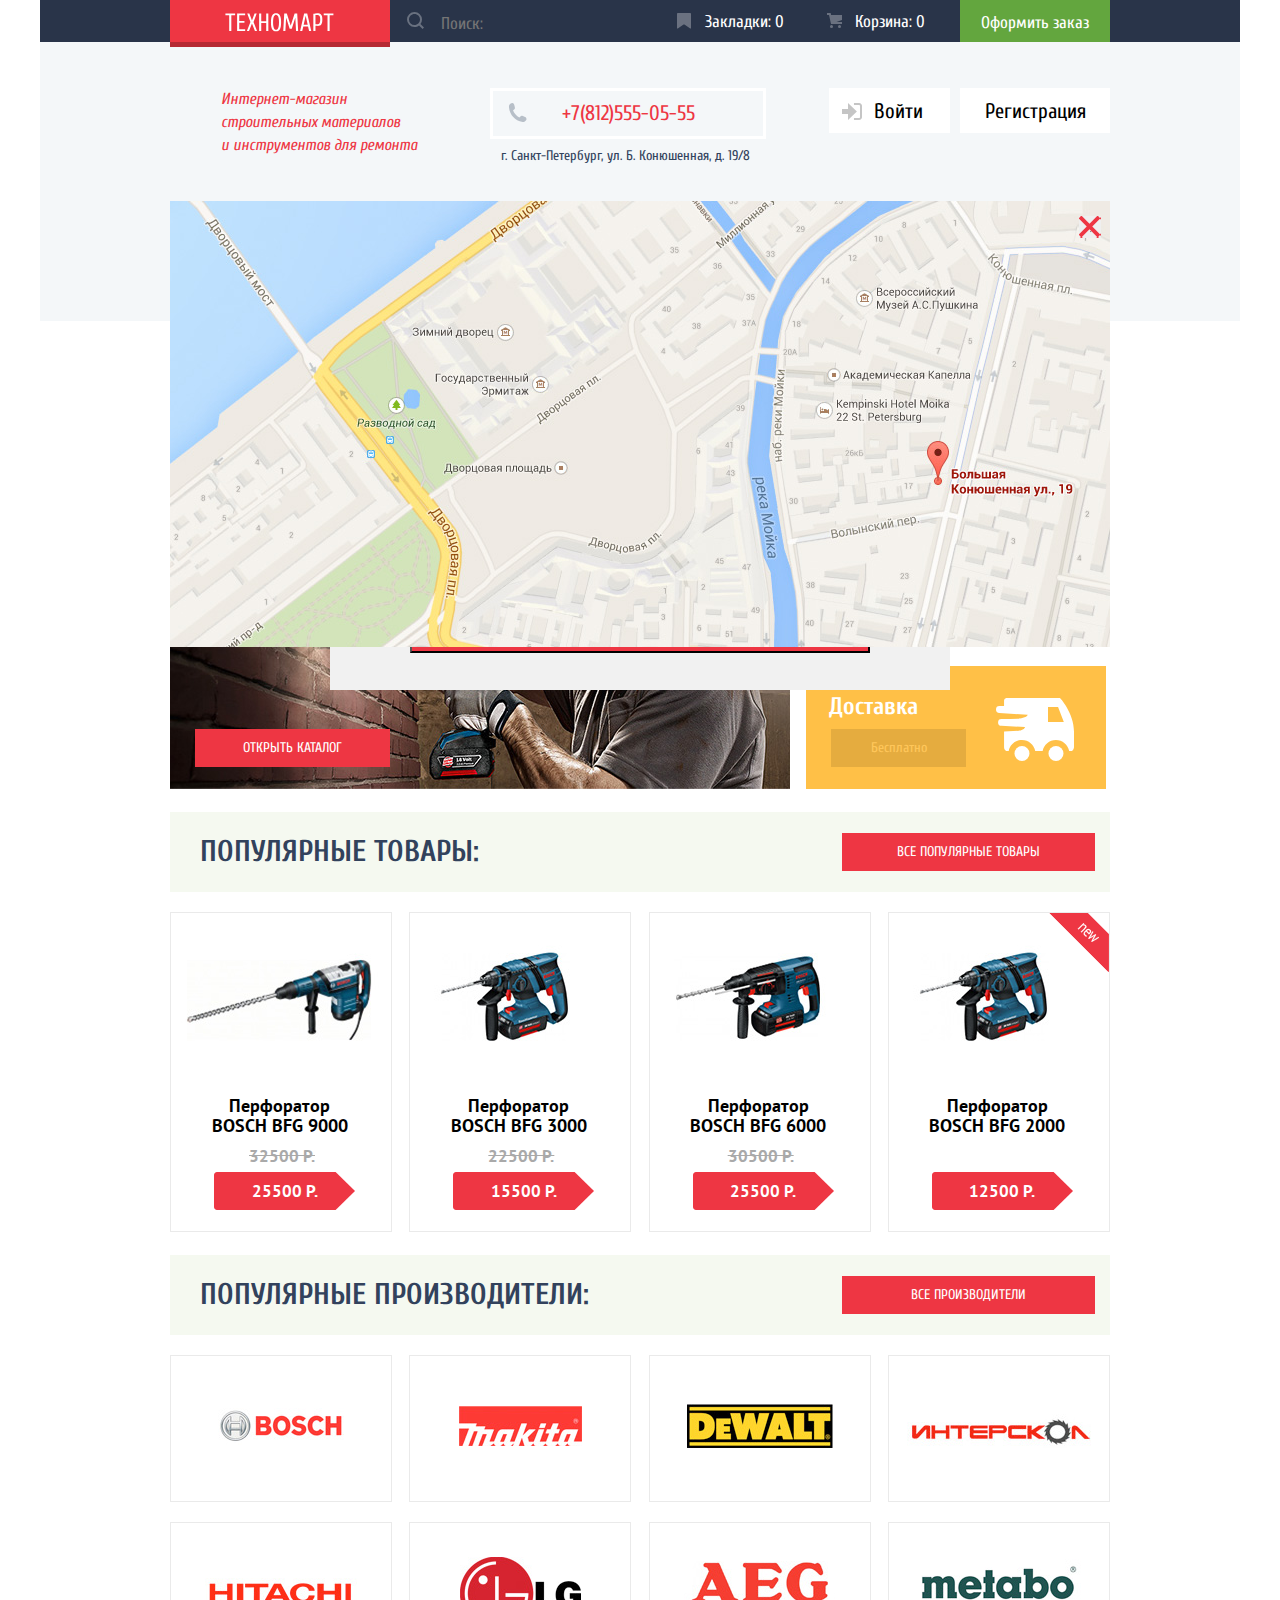
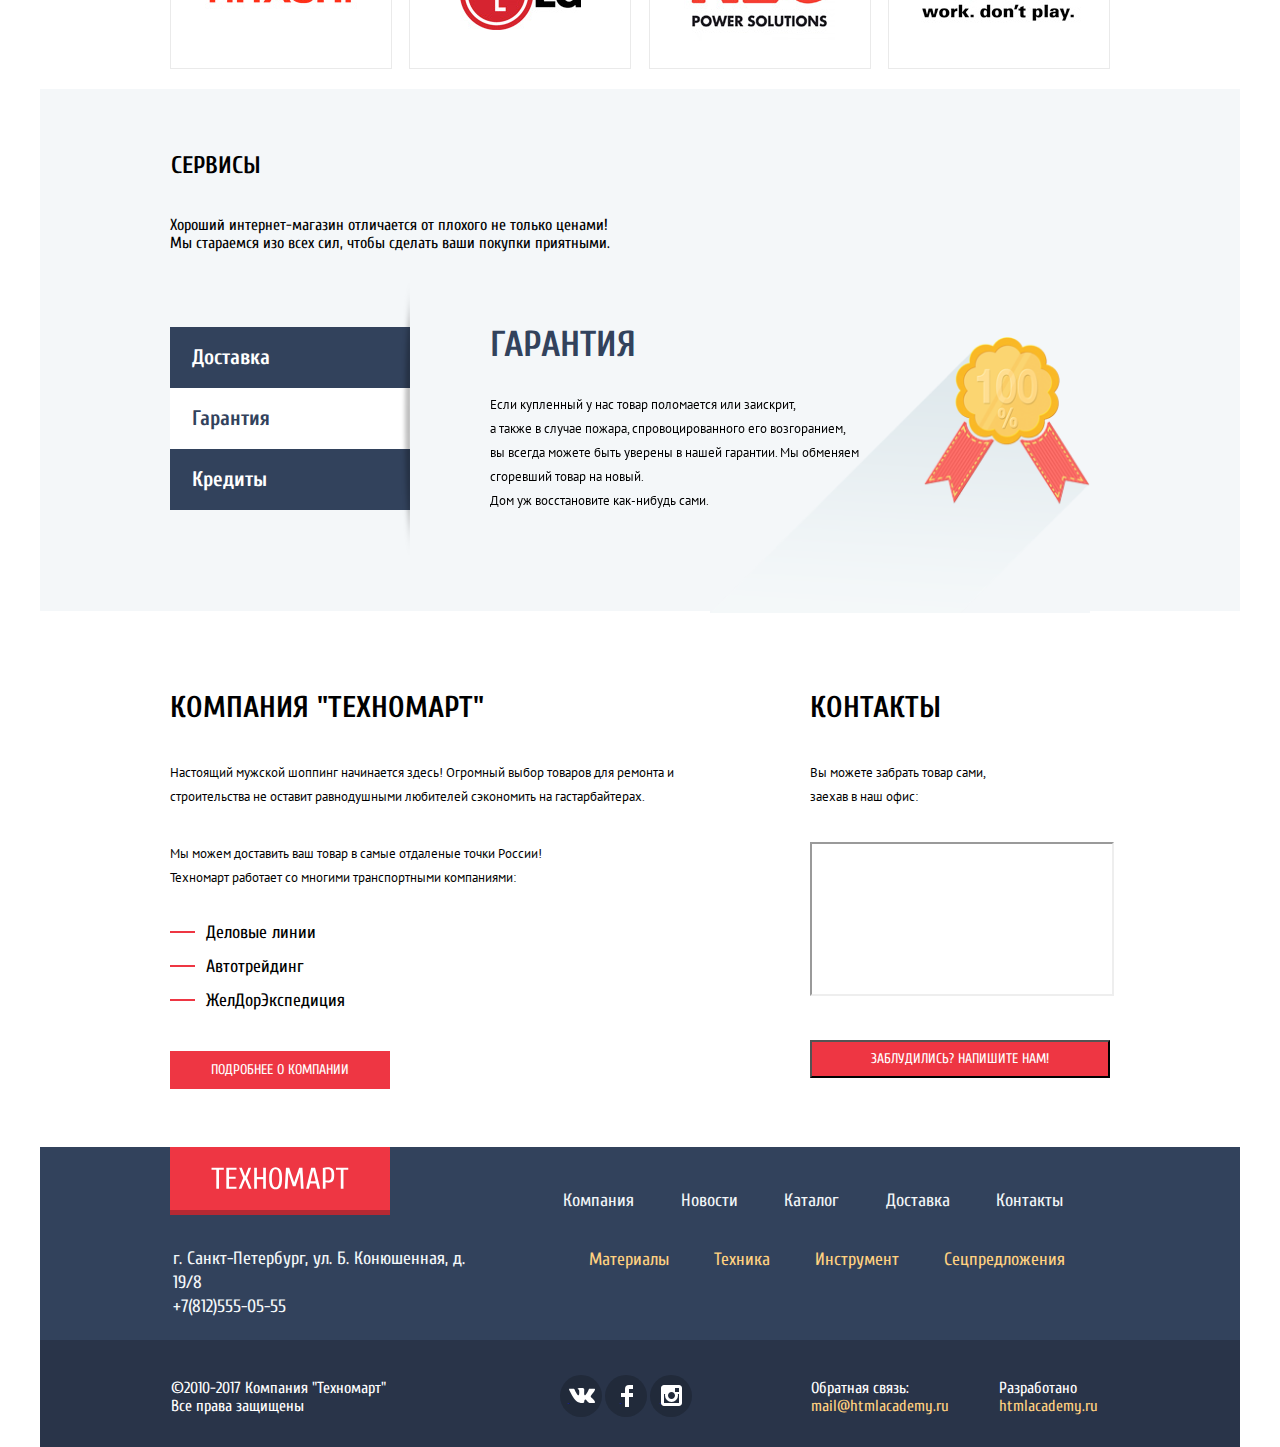
<file: index.html>
<!DOCTYPE html>
<html lang="ru">
  <head>
    <meta charset="utf-8">
    <title>HTML Academy: Техномарт</title>
    <link href="css/normalize.css" rel="stylesheet">
    <link href="https://fonts.googleapis.com/css?family=Cuprum:400,400i,700,700i&display=swap&subset=cyrillic" rel="stylesheet">
    <link href="https://fonts.googleapis.com/css?family=PT+Sans:400,700&display=swap&subset=cyrillic" rel="stylesheet">
    <link href="css/style.css" rel="stylesheet">
  </head>
  <body>
      <header class="head">
          
        <section class="top_section">
          <div class="logo_header">
              <a href="index.html"><img src="/img/logo-technomart.svg" alt="Логотип Техномарт" class="logo"></a>
          </div>
            
          <div class="search_header">
            <svg class="search_icon" xmlns="http://www.w3.org/2000/svg" width="17" height="17" viewBox="0 0 17 17"><path fill="#ffffff" opacity="0.3" d="M17 15.586l-3.542-3.542A7.465 7.465 0 0 0 15 7.5 7.5 7.5 0 1 0 7.5 15c1.71 0 3.282-.579 4.544-1.542L15.586 17 17 15.586zM2 7.5C2 4.467 4.467 2 7.5 2 10.532 2 13 4.467 13 7.5c0 3.032-2.468 5.5-5.5 5.5A5.506 5.506 0 0 1 2 7.5z"/></svg>
            <input class="search" type="text" placeholder="Поиск:">
          </div>
            
          <div class="list_header">
            <ul>
            <li>
                <a href="#" class="saved_header" >Закладки: 0</a>
            </li>
            <li>
                <a href="#" class="basket_header" >Корзина: 0</a>
            </li>
            </ul>
          </div>
          <div class="buy_header">
            <a href="#">Оформить заказ</a>
          </div>
        </section>
         
        <section class="info_header"> 
            <div class="text">
              <i>Интернет-магазин</i><br>
              <i>строительных материалов</i><br>
              <i>и инструментов для ремонта</i>
            </div>

            <div class="contacts_header">
                <div class="phone">
                    <span>+7(812)555-05-55</span><br>
                </div>
                <div class="adress">г. Санкт-Петербург, ул. Б. Конюшенная, д. 19/8</div>
            </div>

            <div class="login_header">
              <div class="button_login">
                  <a href="#">
                      <svg class="icon_login" xmlns="http://www.w3.org/2000/svg" width="20" height="17" viewBox="0 0 20 17"> <path d="M14.875 8.5L6 0v6H0v5h6v6z"/> <path d="M16.986 15.01h-5.027V17h5.027c2.178 0 3.004-1.81 3.029-3.026V3.028C19.99 1.811 19.164 0 16.986 0h-5.027v1.99h5.027c.839 0 .992.681 1.01 1.057v10.904c-.017.376-.171 1.059-1.01 1.059z"/> </svg>Войти</a>
              </div>
              <div class="button_login"> <a href="#">Регистрация</a></div>
            </div>
        </section>
             
        <section class="navigation_header">
            <ul class="navigation">
              <li><a href="index.html">Главная</a></li>
              <li><a href="#">Компания</a></li>
              <li><a href="catalog.html">Каталог</a></li>
              <li><a href="#">Новости</a></li>
              <li><a href="#">Спецпредложения</a></li>
              <li><a href="#">Доставка</a></li>
              <li><a href="#">Контакты</a></li>
            </ul>
        </section>
          
      </header>
      
      <main>
          
        <section class="main_blocks">
            <div class="small_block background1">
                <h3 class="title_blocks">Материалы</h3>
                <a class="button_blocks" href="#">На любой вкус</a>
                <img class="icon_small_block" src="../img/icon-1.svg" alt="Иконка материалы">
                  <span class="new"></span>
            </div>
            <div class="small_block background2">
                <h3 class="title_blocks">Инструмент</h3>
                <a class="button_blocks" href="#">На все случаи</a>
                <img src="../img/icon-2.svg" alt="Иконка инструмент">
            </div>  
            <div class="small_block background3">
                <h3 class="title_blocks">Техника</h3>
                <a class="button_blocks" href="#">Для стройки</a>
                <img src="../img/icon-3.svg" alt="Иконка техника">
            </div>  
            <div class="large_block">
                <div class="wrapper_slider">
                    <h3 class="title_slider">Дрели</h3>
                    <p class="text_slider">Соседям на радость</p>
                </div>
                <img src="../img/slider-image1.jpg" alt="Слайдер дрели">
                <a class="button_slider" href="catalog.html">Открыть каталог</a>
            </div>
            <!--<div class="large_block">
                <div class="wrapper_slider">
                    <h3 class="title_slider">Перфораторы</h3>
                    <p class="text_slider">Настоящие мужские игрушки</p>
                </div>
                <img src="../img/slide-image2.jpg" alt="Слайдер перфораторы">
                <a class="button_slider" href="catalog.html">Открыть каталог</a>
            </div>-->
            <div class="small_block background4">
                <h3 class="title_blocks">Скидки 50%</h3>
                <a class="button_blocks" href="#">На 350 товаров</a>
                <img src="../img/icon-4.svg" alt="Иконка скидки">
            </div>  
            <div class="small_block background5">
                <h3 class="title_blocks">Доставка</h3>
                <a class="button_blocks" href="#">Бесплатно</a>
                <img src="../img/icon-5.svg" alt="Иконка доставка">
            </div> 
        </section> 

        <section class="title_section">
          <h2>Популярные товары:</h2>
          <a class="button_section" href="#">Все популярные товары</a>
        </section>
          
        <section class="popular_item">
            <div class="item">
                  <h3>Перфоратор BOSCH BFG 9000</h3>
                    <div class="actions">
                    <a href="#" class="buy">Купить</a>
                    <a href="#" class="bookmark">В закладки</a>
                    </div>
                  <a><img src="../img/item-item9000.jpg" alt="перфоратор BOSCH1"></a>
                  <p class="price1"><del>32500 Р.</del></p>
                  <a class="price_new">25500 Р.</a>
            </div>
              
            <div class="item">
                  <h3>Перфоратор BOSCH BFG 3000</h3>
                <div class="actions">
                    <a href="#" class="buy">Купить</a>
                    <a href="#" class="bookmark">В закладки</a>
                    </div>
                  <a><img src="../img/item-image2000.jpg" alt="перфоратор BOSCH2"></a>
                  <p class="price1"><del>22500 Р.</del></p>
                  <a class="price_new">15500 Р.</a>
            </div>

            <div class="item">
                  <h3>Перфоратор BOSCH BFG 6000</h3>
                <div class="actions">
                    <a href="#" class="buy">Купить</a>
                    <a href="#" class="bookmark">В закладки</a>
                    </div>
                  <a><img src="../img/item-image6000.jpg" alt="перфоратор BOSCH3"></a>
                  <p class="price1"><del>30500 Р.</del></p>
                  <a class="price_new">25500 Р.</a>
            </div>

            <div class="item">
                  <h3>Перфоратор BOSCH BFG 2000</h3>
                <div class="actions">
                    <a href="#" class="buy">Купить</a>
                    <a href="#" class="bookmark">В закладки</a>
                    </div>
                  <a><img src="../img/item-image2000.jpg" alt="перфоратор BOSCH4"></a>
                  <a class="price_new">12500 Р.</a>
                  <span class="new"></span>
            </div>
          </section>
          
        <section class="title_section">
          <h2>Популярные производители:</h2>
          <a class="button_section" href="#">Все производители</a>
        </section>
        
        <section class="popular_brends">
            <div class="brend"><a href="#"><img class="lable" src="../img/bosch.jpg" alt="Bosch" width="126" height="37"></a></div>
            <div class="brend"><a href="#"><img class="lable" src="../img/makita.jpg" alt="Makita"></a></div>
            <div class="brend"><a href="#"><img class="lable" src="../img/de-walt.jpg" alt="DeWalt"></a></div>
            <div class="brend"><a href="#"><img class="lable" src="../img/invalid-name.jpg" alt="Интерскол"></a></div>
            <div class="break"></div>
            <div class="brend"><a href="#"><img class="lable" src="../img/hitachi.jpg" alt="Hitachi"></a></div>
            <div class="brend"><a href="#"><img class="lable" src="../img/lg.jpg" alt="Lg"></a></div>
            <div class="brend"><a href="#"><img class="lable" src="../img/aeg.jpg" alt="Aeg"></a></div>
            <div class="brend"><a href="#"><img class="lable" src="../img/metabo.jpg" alt="Metabo"></a></div>
        </section>
          
        <section class="services">
        <div>
          <h2 class="services_main">Сервисы</h2>
          <p class="services_text">
              Хороший интернет-магазин отличается от плохого не только ценами!<br> Мы стараемся изо всех сил, чтобы сделать ваши покупки приятными.
          </p>
        </div>
           
        <div class="tab_services">
          <div class="tab_item">
            <input type="radio" id="tab1" name="tab_group">
            <label for="tab1" class="tab_title">Доставка</label>
            <img class="shadow" src="../img/shadow.png" alt="">
              <section class="tab_content">
                <h2>Доставка</h2>
                <p class="pa"> 
                  Мы с удовольствием доставим ваш товар прямо<br> к вашему подъезду совершенно бесплатно!<br> Ведь мы неплохо заработаем,<br> поднимая его на ваш этаж!
                </p>
                <img class="services_image" src="../img/delivery.png" alt="Доставка">
              </section> 
          </div>
          
          <div class="tab_item">
            <input type="radio" id="tab2" name="tab_group" checked>
            <label for="tab2" class="tab_title">Гарантия</label>
            <section class="tab_content">
                <h2>Гарантия</h2>
                <p class="pa"> 
                  Если купленный у нас товар поломается или заискрит,<br> а также в случае пожара, спровоцированного его возгоранием,<br> вы всегда можете быть уверены в нашей гарантии. Мы обменяем<br> сгоревший товар на новый.<br> Дом уж восстановите как-нибудь сами.
                </p>
                <img class="services_image" src="../img/guarantee.png" alt="Гарантия">
            </section>
          </div>
            
          <div class="tab_item">
            <input type="radio" id="tab3" name="tab_group">
            <label for="tab3" class="tab_title">Кредиты</label>
            <section class="tab_content">
                <h2>Кредиты</h2>
                <p class="pa"> 
                  Залезть в долговую яму стало проще!<br> Кредитные консультанты придут вам на помощь.
                </p>
                <a href="#" class="credit_button">Оставить заявку</a>
                <img class="services_image" src="../img/credit.png" alt="Кредиты">
            </section>
          </div>   
        </div>
            
        </section>
          
    <div class="container">
        <section class="about_company">
          <h2 class="title">Компания "Техномарт"</h2>
            
            <p class="text_1">
              Настоящий мужской шоппинг начинается здесь! Огромный выбор товаров для ремонта и<br>
              строительства не оставит равнодушными любителей сэкономить на гастарбайтерах.
            </p>
            
            <p class="text_1">
              Мы можем доставить ваш товар в самые отдаленые точки России!<br>
              Техномарт работает со многими транспортными компаниями:
            </p>
            
            <ul class="list_transport">
              <li><span class="indicator"></span>Деловые линии</li>
              <li><span class="indicator"></span>Автотрейдинг</li>
              <li><span class="indicator"></span>ЖелДорЭкспедиция</li>
            </ul>
            
            <div class="button"><a href="#">Подробнее о компании</a></div>
        </section>
          
        <section class="main_contacts">
          <h2 class="title">Контакты</h2>
            
          <p class="text_1">
            Вы можете забрать товар сами,<br>
            заехав в наш офис:
          </p>
          <iframe src="https://www.google.com/maps/embed?pb=!1m18!1m12!1m3!1d1998.6037861610228!2d30.3230474!3d59.93871650000002!2m3!1f0!2f0!3f0!3m2!1i1024!2i768!4f13.1!3m3!1m2!1s0x4696310fca145cc1%3A0x42b32648d8238007!2z0JHQvtC70YzRiNCw0Y8g0JrQvtC90Y7RiNC10L3QvdCw0Y8g0YPQuy4sIDE5LzgsINCh0LDQvdC60YIt0J_QtdGC0LXRgNCx0YPRgNCzLCAxOTExODY!5e0!3m2!1sru!2sru!4v1581830268655!5m2!1sru!2sru"></iframe>
          <button class="button" type="button">Заблудились? Напишите нам!</button>
        </section>
    </div>
            
      </main>
      
      <footer class="foot">
        <section class="menu_footer">
            <div class="logo_footer">
              <a href="index.html"><img src="../img/logo-technomart.svg" alt="Логотип Техномарт" class="logo"></a>
            </div>
            
            <ul class="footer_navigation_1">
              <li><a href="#">Компания</a></li>
              <li><a href="#">Новости</a></li>
              <li><a href="catalog.html">Каталог</a></li>
              <li><a href="#">Доставка</a></li>
              <li><a href="#">Контакты</a></li>
            </ul>
        </section>
          
        <section class="menu_footer_2">
            <p class="footer_contacts">
              г. Санкт-Петербург, ул. Б. Конюшенная, д. 19/8<br>
              +7(812)555-05-55
            </p>

            <ul class="footer_navigation_2">
              <li><a href="#">Материалы</a></li>
              <li><a href="#">Техника</a></li>
              <li><a href="#">Инструмент</a></li>
              <li><a href="#">Сецпредложения</a></li>
            </ul>
        </section>
        
        <section class="bottom_section">
            <div class="copyright">
              ©2010-2017 Компания "Техномарт"<br>
              Все права защищены
            </div>
            <div>
              <ul class="social">
                <li><a href="#" class="social_icon"><span class="hidden">Вконтакте</span><svg xmlns="http://www.w3.org/2000/svg" width="26" height="15" viewBox="0 0 26 15"><path fill="#FFF" d="M16.138 11.51c.956-.309 2.18 2.04 3.483 2.939.978.681 1.727.534 1.727.534l3.473-.05s1.815-.112.957-1.554c-.071-.12-.503-1.069-2.585-3.022-2.177-2.043-1.882-1.712.739-5.244 1.597-2.153 2.236-3.468 2.036-4.028-.192-.539-1.365-.399-1.365-.399L20.69.713c-.381.001-.704.119-.851.515-.003.004-.621 1.666-1.445 3.079-1.741 2.989-2.436 3.148-2.724 2.961-.661-.433-.494-1.737-.494-2.664 0-2.897.432-4.105-.846-4.417-.427-.104-.739-.172-1.828-.182-1.392-.021-2.574 0-3.244.329-.445.223-.786.712-.579.74.26.035.843.16 1.155.586.401.552.389 1.789.389 1.789s.229 3.411-.54 3.834c-.528.29-1.25-.302-2.803-3.016-.793-1.388-1.392-2.922-1.392-2.922s-.116-.285-.326-.441c-.25-.185-.6-.244-.6-.244L.848.684S.29.7.085.946c-.182.218-.015.668-.015.668s2.909 6.881 6.203 10.347c3.02 3.182 6.452 2.971 6.452 2.971h1.555s.469-.054.709-.312c.224-.24.214-.691.214-.691s-.031-2.109.935-2.419z"/></svg></a></li>
                  
                <li><a href="#" class="social_icon"><span class="hidden">Фейсбук</span>
                <svg xmlns="http://www.w3.org/2000/svg" width="12" height="22" viewBox="0 0 12 22"><path fill="#FFF" d="M12 4V0H8a4 4 0 0 0-4 4v4H0v4h4v10h4V12h4V8H8V4h4z"/></svg></a></li>
                  
                <li><a href="#" class="social_icon"><span class="hidden">Инстаграм</span><svg xmlns="http://www.w3.org/2000/svg" width="21" height="21" viewBox="0 0 21 21"><path fill="#FFF" d="M18 0H3C1.35 0 0 1.35 0 3v15c0 1.65 1.35 3 3 3h15c1.65 0 3-1.35 3-3V3c0-1.65-1.35-3-3-3zm-7.5 7c1.93 0 3.5 1.57 3.5 3.5S12.43 14 10.5 14 7 12.43 7 10.5 8.57 7 10.5 7zM18 18H3V9h1.181A6.504 6.504 0 0 0 4 10.5a6.5 6.5 0 1 0 13 0 6.45 6.45 0 0 0-.181-1.5H18v9zm0-11h-4V3h4v4z"/></svg></a></li> 
              </ul>
            </div>
            <div class="info_footer1">
              <div class="dop_info">Обратная связь:</div>
              <a href="#">mail@htmlacademy.ru</a>
            </div>
            <div class="info_footer2">
             <div class="dop_info">Разработано</div>
              <a href="https://htmlacademy.ru/intensive/htmlcss">htmlacademy.ru</a>
            </div>
        </section>
      </footer>
      
      <section class="form_map">
          <h2 class="hidden">как до нас добраться</h2>
          <img src="img/map-1.jpg" width="940" height="446" alt="Адрес компании по адресу ул. Большая Конюшенная 19">
          <button class="close" type="button"><span class="hidden">Закрыть</span></button>
        </section>  
          
        <section class="modal_letter" >
        <form class="form_letter" method="post">
            <p class="form_name">
              <label>
                  Ваше имя:<input type="text" name="name" placeholder="Имя Фамилия">
                  </label>
            </p>
            
            <p class="form_name">
              <label>
                 Ваш e-mail:<input type="email" name="mail" placeholder="email@example.com">
                  </label>
            </p>
            
            <p class="form_text">
              <label>
                  Текст письма:<textarea name="text-mail" placeholder="В свободной форме"></textarea>
                </label> 
            </p>
            <div class="buttons_modal">
            <button class="button_letter" type="submit">Отправить</button>
            </div>
            <a class="close" href="index.html"></a>
        </form>  
        </section>
  </body>
</html>
</file>
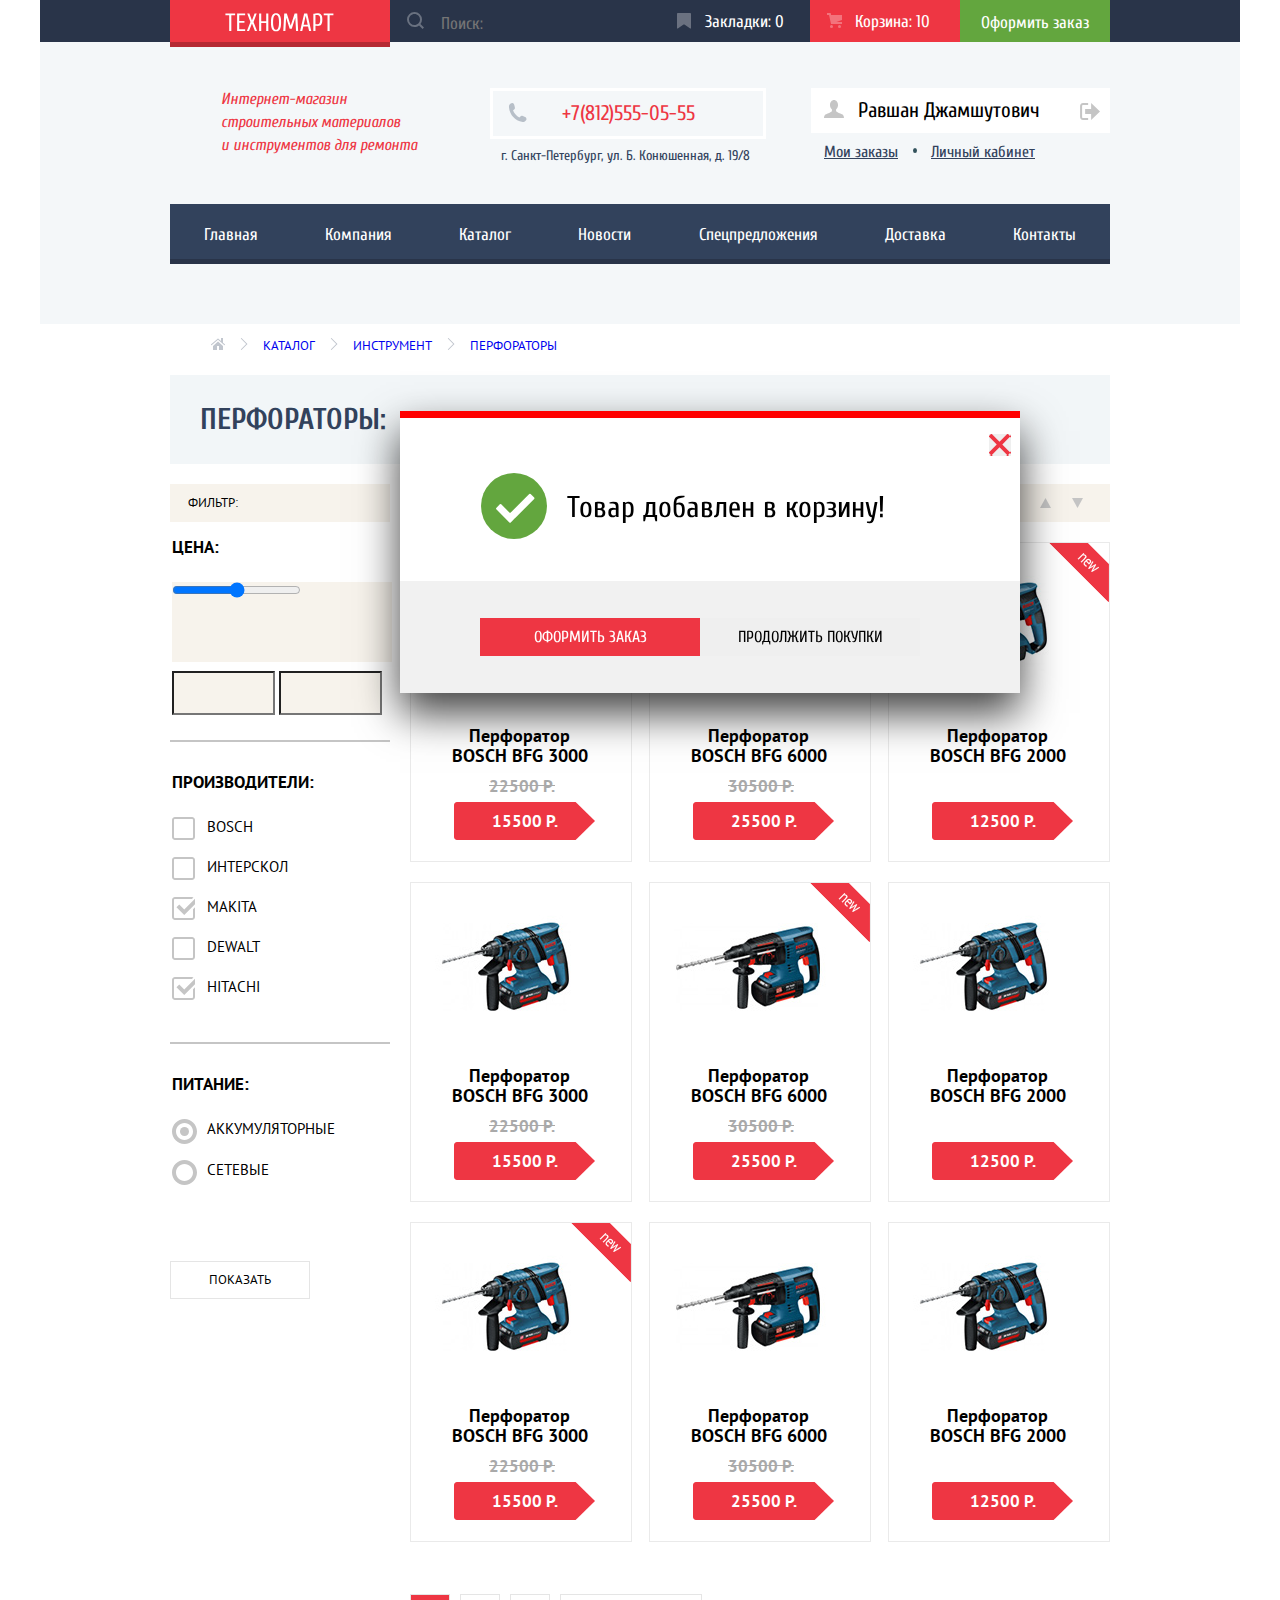
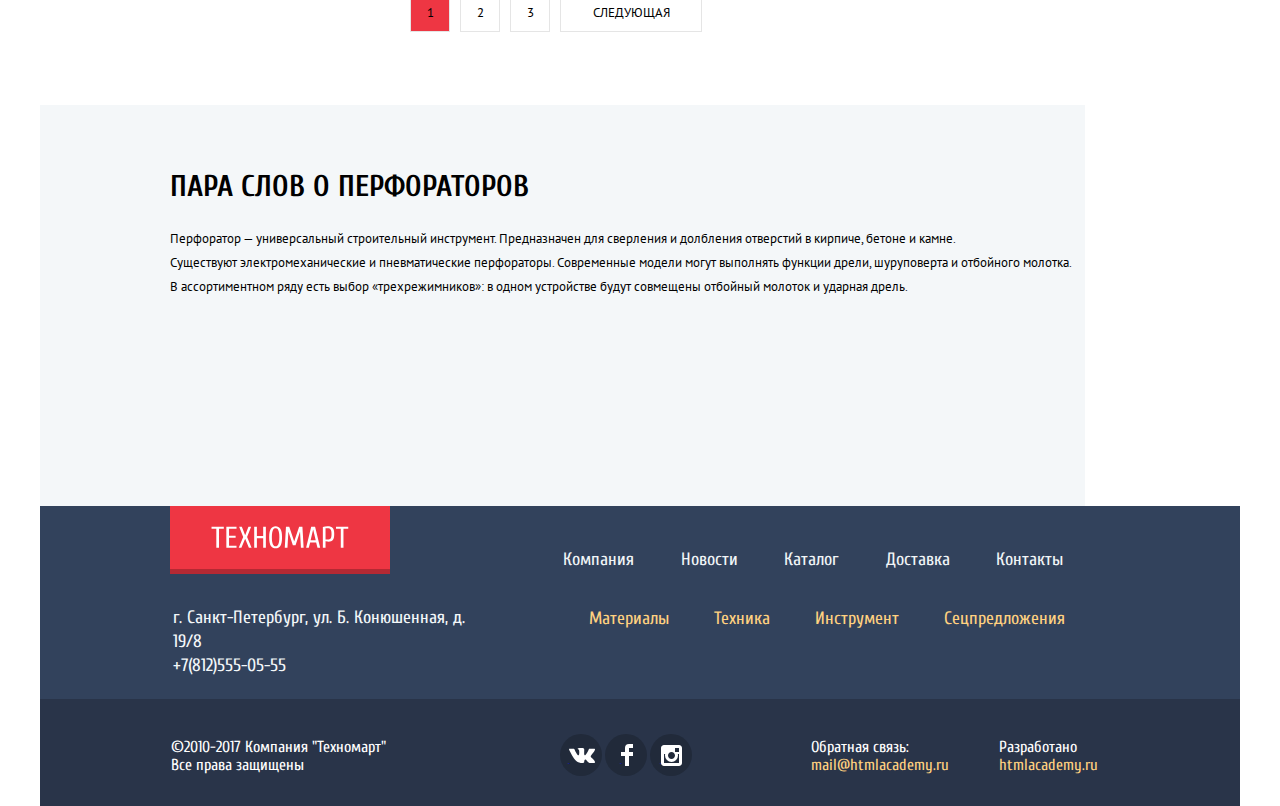
<file: catalog.html>
<!DOCTYPE html>
<html lang="ru">
  <head>
    <meta charset="utf-8">
    <title>HTML Academy: Техномарт</title>
    <link href="css/normalize.css" rel="stylesheet">
    <link href="https://fonts.googleapis.com/css?family=Cuprum:400,400i,700,700i&display=swap&subset=cyrillic" rel="stylesheet">
    <link href="https://fonts.googleapis.com/css?family=PT+Sans:400,700&display=swap&subset=cyrillic" rel="stylesheet">
    <link href="css/style.css" rel="stylesheet">
  </head>
  <body>
       <header class="head">
          
        <section class="top_section">
          <div class="logo_header">
              <a href="index.html"><img src="/img/logo-technomart.svg" alt="Логотип Техномарт" class="logo"></a>
          </div>
            
          <div class="search_header">
            <svg class="search_icon" xmlns="http://www.w3.org/2000/svg" width="17" height="17" viewBox="0 0 17 17"><path fill="#ffffff" opacity="0.3" d="M17 15.586l-3.542-3.542A7.465 7.465 0 0 0 15 7.5 7.5 7.5 0 1 0 7.5 15c1.71 0 3.282-.579 4.544-1.542L15.586 17 17 15.586zM2 7.5C2 4.467 4.467 2 7.5 2 10.532 2 13 4.467 13 7.5c0 3.032-2.468 5.5-5.5 5.5A5.506 5.506 0 0 1 2 7.5z"/></svg>
            <input class="search" type="text" placeholder="Поиск:">
          </div>
            
          <div class="list_header">
            <ul>
            <li>
                <a href="#" class="saved_header" >Закладки: 0</a>
            </li>
            <li>
                <a href="#" class="full_basket_header" >Корзина: 10</a>
            </li>
            </ul>
          </div>
          <div class="buy_header">
            <a href="#">Оформить заказ</a>
          </div>
        </section>
         
        <section class="info_header"> 
            <div class="text">
              <i>Интернет-магазин</i><br>
              <i>строительных материалов</i><br>
              <i>и инструментов для ремонта</i>
            </div>

            <div class="contacts_header">
                <div class="phone">
                    <span>+7(812)555-05-55</span><br>
                </div>
                <div class="adress">г. Санкт-Петербург, ул. Б. Конюшенная, д. 19/8</div>
            </div>

            <div class="login">
            <div class="login_header_in">
                <a href="#" class="icon_login_user"><svg xmlns="http://www.w3.org/2000/svg" width="20" height="18" viewBox="0 0 20 18"><path fill="#c5c5c5" d="M17.881 14.166c-2.144-.735-4.256-1.666-5.207-2.39-.657-.501-.77-1.618-.517-2.415 1.118-.903 1.864-2.477 1.864-4.278C14.021 2.276 12.221 0 10 0S5.979 2.276 5.979 5.083c0 1.801.746 3.374 1.863 4.277.253.798.141 1.915-.517 2.416-.95.724-3.063 1.654-5.207 2.39S0 18 0 18h20s.025-3.099-2.119-3.834z"/></svg></a>
                <a class="name" href="#">Равшан Джамшутович</a>
                <a href="#"><svg class="icon_login_out" xmlns="http://www.w3.org/2000/svg" width="21" height="17" viewBox="0 0 21 17"><g fill="#c5c5c5"> <path d="M21 8.5L12.125 0v6h-6v5h6v6z"/><path d="M3.106 13.952V3.048c.018-.376.171-1.057 1.01-1.057h5.027V0H4.116C1.938 0 1.112 1.81 1.087 3.027v10.946C1.112 15.189 1.938 17 4.116 17h5.027v-1.99H4.116c-.839 0-.992-.683-1.01-1.058z"/></g></svg></a>
            </div>
                <div class="break_login"></div>
              <div class="login_options">
                  <div><a href="#">Мои заказы</a></div>
                  <div class="dot"></div>
                  <div><a href="#">Личный кабинет</a></div>
              </div>
            </div>
        </section>
             
        <section class="navigation_header">
            <ul class="navigation">
              <li><a href="index.html">Главная</a></li>
              <li><a href="#">Компания</a></li>
              <li><a href="catalog.html">Каталог</a></li>
              <li><a href="#">Новости</a></li>
              <li><a href="#">Спецпредложения</a></li>
              <li><a href="#">Доставка</a></li>
              <li><a href="#">Контакты</a></li>
            </ul>
        </section>
          
      </header>
      
      <main>          
        <div>
            <ul class="catalog_list">
              <li><img src="../img/icon-home.svg" alt=""></li>
              <li><img class="right_arrow" src="../img/icon-right-small.svg" alt=""></li>
              <li><a href="#">Каталог</a></li>
              <li><img class="right_arrow" src="../img/icon-right-small.svg" alt=""></li>
              <li><a href="#">Инструмент</a></li>  
              <li><img class="right_arrow" src="../img/icon-right-small.svg" alt=""></li>
              <li><a href="#">Перфораторы</a></li>  
            </ul>
        </div>
          
        <h1 class="title_1">Перфораторы:</h1>
          
    <div class="main_content_catalog">
        
        <aside class="options">
        <div class="filter_background top_filter">Фильтр:</div>
        <form method="get" action="#">
            <fieldset>
                <legend class="filter_title">Цена:</legend>
                <div class="filter_background filter_price_range"><input type="range"></div>
                <input class="filter_background filter_price" type="number">
                <input class="filter_background filter_price" type="number">
            </fieldset>
            
            <div class="divider"></div>
            
            <fieldset>
                <legend class="filter_title">Производители:</legend>
                <ul class="filter_item">
                    <li>
                        <label class="label">
                            <input class="checkbox" type="checkbox">
                        <span class="checkbox_item"></span>BOSCH
                        </label>
                    </li>
                    <li>
                        <label class="label">
                        <input class="checkbox" type="checkbox">
                            <span class="checkbox_item"></span>ИНТЕРСКОЛ
                        </label>
                    </li>
                    <li>
                        <label class="label">
                            <input class="checkbox" type="checkbox" checked>
                        <span class="checkbox_item"></span>MAKITA
                        </label>
                    </li>
                    <li>
                        <label class="label">
                            <input class="checkbox" type="checkbox">
                        <span class="checkbox_item"></span>DEWALT
                        </label>
                    </li>
                    <li>
                        <label class="label">
                            <input class="checkbox" type="checkbox" checked>
                        <span class="checkbox_item"></span>HITACHI
                        </label>
                    </li>
                </ul>
            </fieldset>
            
            <div class="divider"></div>
            
            <fieldset>
                <legend class="filter_title">Питание:</legend>
                <ul class="filter_item">
                    <li>
                        <label class="label">
                            <input class="radio" type="radio" name="питание" value="Аккумуляторные" checked>
                            <span class="radio_item"></span>
                            АККУМУЛЯТОРНЫЕ
                        </label>
                    </li>

                    <li>
                        <label class="label">
                            <input class="radio" type="radio" name="питание" value="Сетевые">
                            <span class="radio_item"></span>
                            СЕТЕВЫЕ
                        </label>
                    </li>
                </ul>
            </fieldset>

        <button class="button_show" type="submit">Показать</button>
        </form>
        </aside>

        <div>
            <div class="section_sorting filter_background">
                <div class="top_sorting">Сортировка:
                    <div class="filter_item1">
                        <input type="radio" style="display: none" name="сортировка" value="price" id="filter-price" checked>
                        <label for="filter-price">
                            ПО ЦЕНЕ
                        </label>
                    </div>

                    <div class="filter_item1">
                        <input type="radio" style="display: none" name="сортировка" value="type" id="filter-type">
                        <label class="sorting_item" for="filter-type">
                            ПО ТИПУ
                        </label>
                    </div>

                    <div class="filter_item1">
                        <input type="radio" style="display: none" name="сортировка" value="function" id="filter-function">
                        <label for="filter-function">
                            ПО ФУНКЦИОНАЛУ
                        </label>
                    </div>
                

                <img class="icon_up" src="../img/icon-up-dir.svg" alt="">
                <img class="icon_down" src="../img/icon-down-dir.svg" alt="">
                </div>
            </div>

            <div class="catalog_item">
                <div class="item">
                  <h3>Перфоратор BOSCH BFG 3000</h3>
                <div class="actions">
                    <a href="#" class="buy">Купить</a>
                    <a href="#" class="bookmark">В закладки</a>
                    </div>
                  <a><img src="../img/item-image2000.jpg" alt="перфоратор BOSCH2"></a>
                  <p class="price1"><del>22500 Р.</del></p>
                  <a class="price_new">15500 Р.</a>
            </div>

                <div class="item">
                  <h3>Перфоратор BOSCH BFG 6000</h3>
                <div class="actions">
                    <a href="#" class="buy">Купить</a>
                    <a href="#" class="bookmark">В закладки</a>
                    </div>
                  <a><img src="../img/item-image6000.jpg" alt="перфоратор BOSCH3"></a>
                  <p class="price1"><del>30500 Р.</del></p>
                  <a class="price_new">25500 Р.</a>
                </div>

                <div class="item">
                  <h3>Перфоратор BOSCH BFG 2000</h3>
                <div class="actions">
                    <a href="#" class="buy">Купить</a>
                    <a href="#" class="bookmark">В закладки</a>
                    </div>
                  <a><img src="../img/item-image2000.jpg" alt="перфоратор BOSCH4"></a>
                  <a class="price_new">12500 Р.</a>
                  <span class="new"></span>
                </div>

                <div class="break"></div>

                <div class="item">
                  <h3>Перфоратор BOSCH BFG 3000</h3>
                <div class="actions">
                    <a href="#" class="buy">Купить</a>
                    <a href="#" class="bookmark">В закладки</a>
                    </div>
                  <a><img src="../img/item-image2000.jpg" alt="перфоратор BOSCH2"></a>
                  <p class="price1"><del>22500 Р.</del></p>
                  <a class="price_new">15500 Р.</a>
            </div>

                <div class="item">
                  <h3>Перфоратор BOSCH BFG 6000</h3>
                <div class="actions">
                    <a href="#" class="buy">Купить</a>
                    <a href="#" class="bookmark">В закладки</a>
                    </div>
                  <a><img src="../img/item-image6000.jpg" alt="перфоратор BOSCH3"></a>
                  <p class="price1"><del>30500 Р.</del></p>
                  <a class="price_new">25500 Р.</a>
                <span class="new"></span>
            </div>

                <div class="item">
                  <h3>Перфоратор BOSCH BFG 2000</h3>
                <div class="actions">
                    <a href="#" class="buy">Купить</a>
                    <a href="#" class="bookmark">В закладки</a>
                    </div>
                  <a><img src="../img/item-image2000.jpg" alt="перфоратор BOSCH4"></a>
                  <a class="price_new">12500 Р.</a>
                </div>

                <div class="break"></div>

                <div class="item">
                  <h3>Перфоратор BOSCH BFG 3000</h3>
                <div class="actions">
                    <a href="#" class="buy">Купить</a>
                    <a href="#" class="bookmark">В закладки</a>
                    </div>
                  <a><img src="../img/item-image2000.jpg" alt="перфоратор BOSCH2"></a>
                  <p class="price1"><del>22500 Р.</del></p>
                  <a class="price_new">15500 Р.</a>
                  <span class="new"></span>
            </div>

                <div class="item">
                  <h3>Перфоратор BOSCH BFG 6000</h3>
                <div class="actions">
                    <a href="#" class="buy">Купить</a>
                    <a href="#" class="bookmark">В закладки</a>
                    </div>
                  <a><img src="../img/item-image6000.jpg" alt="перфоратор BOSCH3"></a>
                  <p class="price1"><del>30500 Р.</del></p>
                  <a class="price_new">25500 Р.</a>
            </div>

                <div class="item">
                  <h3>Перфоратор BOSCH BFG 2000</h3>
                <div class="actions">
                    <a href="#" class="buy">Купить</a>
                    <a href="#" class="bookmark">В закладки</a>
                    </div>
                  <a><img src="../img/item-image2000.jpg" alt="перфоратор BOSCH4"></a>
                  <a class="price_new">12500 Р.</a>
                </div>
               
                <div>
                    <ul class="pages_numbers">
                        <li class="page"><a href="#">1</a></li>
                        <li class="page"><a href="#">2</a></li>
                        <li class="page"><a href="#">3</a></li>
                        <li class="page_next"><a href="#">Следующая</a></li>
                    </ul>
                </div>
             </div> 
        </div>
    </div>      
        
        <article class="catalog_about">
            <h2 class="article_title">Пара слов о перфораторов</h2>
            <p class="article_text">Перфоратор — универсальный строительный инструмент. Предназначен для сверления и долбления отверстий в кирпиче, бетоне и камне.<br> 
            Существуют электромеханические и пневматические перфораторы. Современные модели могут выполнять функции дрели, шуруповерта и отбойного молотка.<br> В ассортиментном ряду есть выбор «трехрежимников»: в одном устройстве будут совмещены отбойный молоток и ударная дрель.</p>
          </article>
      </main>
      
      <footer class="foot">
        <section class="menu_footer">
            <div class="logo_footer">
              <a href="index.html"><img src="../img/logo-technomart.svg" alt="Логотип Техномарт" class="logo"></a>
            </div>
            
            <ul class="footer_navigation_1">
              <li><a href="#">Компания</a></li>
              <li><a href="#">Новости</a></li>
              <li><a href="catalog.html">Каталог</a></li>
              <li><a href="#">Доставка</a></li>
              <li><a href="#">Контакты</a></li>
            </ul>
        </section>
          
        <section class="menu_footer_2">
            <p class="footer_contacts">
              г. Санкт-Петербург, ул. Б. Конюшенная, д. 19/8<br>
              +7(812)555-05-55
            </p>

            <ul class="footer_navigation_2">
              <li><a href="#">Материалы</a></li>
              <li><a href="#">Техника</a></li>
              <li><a href="#">Инструмент</a></li>
              <li><a href="#">Сецпредложения</a></li>
            </ul>
        </section>
        
        <section class="bottom_section">
            <div class="copyright">
              ©2010-2017 Компания "Техномарт"<br>
              Все права защищены
            </div>
            <div>
              <ul class="social">
                <li><a href="#" class="social_icon"><span class="hidden">Вконтакте</span><svg xmlns="http://www.w3.org/2000/svg" width="26" height="15" viewBox="0 0 26 15"><path fill="#FFF" d="M16.138 11.51c.956-.309 2.18 2.04 3.483 2.939.978.681 1.727.534 1.727.534l3.473-.05s1.815-.112.957-1.554c-.071-.12-.503-1.069-2.585-3.022-2.177-2.043-1.882-1.712.739-5.244 1.597-2.153 2.236-3.468 2.036-4.028-.192-.539-1.365-.399-1.365-.399L20.69.713c-.381.001-.704.119-.851.515-.003.004-.621 1.666-1.445 3.079-1.741 2.989-2.436 3.148-2.724 2.961-.661-.433-.494-1.737-.494-2.664 0-2.897.432-4.105-.846-4.417-.427-.104-.739-.172-1.828-.182-1.392-.021-2.574 0-3.244.329-.445.223-.786.712-.579.74.26.035.843.16 1.155.586.401.552.389 1.789.389 1.789s.229 3.411-.54 3.834c-.528.29-1.25-.302-2.803-3.016-.793-1.388-1.392-2.922-1.392-2.922s-.116-.285-.326-.441c-.25-.185-.6-.244-.6-.244L.848.684S.29.7.085.946c-.182.218-.015.668-.015.668s2.909 6.881 6.203 10.347c3.02 3.182 6.452 2.971 6.452 2.971h1.555s.469-.054.709-.312c.224-.24.214-.691.214-.691s-.031-2.109.935-2.419z"/></svg></a></li>
                  
                <li><a href="#" class="social_icon"><span class="hidden">Фейсбук</span>
                <svg xmlns="http://www.w3.org/2000/svg" width="12" height="22" viewBox="0 0 12 22"><path fill="#FFF" d="M12 4V0H8a4 4 0 0 0-4 4v4H0v4h4v10h4V12h4V8H8V4h4z"/></svg></a></li>
                  
                <li><a href="#" class="social_icon"><span class="hidden">Инстаграм</span><svg xmlns="http://www.w3.org/2000/svg" width="21" height="21" viewBox="0 0 21 21"><path fill="#FFF" d="M18 0H3C1.35 0 0 1.35 0 3v15c0 1.65 1.35 3 3 3h15c1.65 0 3-1.35 3-3V3c0-1.65-1.35-3-3-3zm-7.5 7c1.93 0 3.5 1.57 3.5 3.5S12.43 14 10.5 14 7 12.43 7 10.5 8.57 7 10.5 7zM18 18H3V9h1.181A6.504 6.504 0 0 0 4 10.5a6.5 6.5 0 1 0 13 0 6.45 6.45 0 0 0-.181-1.5H18v9zm0-11h-4V3h4v4z"/></svg></a></li> 
              </ul>
            </div>
            <div class="info_footer1">
              <div class="dop_info">Обратная связь:</div>
              <a href="#">mail@htmlacademy.ru</a>
            </div>
            <div class="info_footer2">
             <div class="dop_info">Разработано</div>
              <a href="https://htmlacademy.ru/intensive/htmlcss">htmlacademy.ru</a>
            </div>
        </section>
      </footer>
      
      <section class="form_buy">
          <div><img class="icon_modal" src="img/modal-check.svg" alt="Иконка галочка"></div>
        <button class="close" type="button"><img src="img/modal-close.svg" alt="Иконка закрытия окна"></button>
          <p>Товар добавлен в корзину!</p>
          <div class="buttons_modal">
              <div><a href="#">Оформить заказ</a></div>
              <div><button class="continue_buy">Продолжить покупки</button></div>
            </div>
        </section>
      
  </body>
</html>
</file>
<file: css/style.css>
/*глобально*/

a
{
  text-decoration: none;
}

body
{
    width: 1200px;
    box-sizing: border-box;
    font-family: "Cuprum", sans-serif;
    color: #000000;
    font-size: 16px;
    line-height: 18px;
    padding: 0;
    margin: 0;
    margin-left: auto;
    margin-right: auto;
}

img
{
    max-width: 100%;
    height: auto;
}
/*хедер*/

.head 
{
    background-color: #f4f7f9;
}

.search
{
    background-color: #293449;
    border: none;
    padding-bottom: 8px;
    padding-right: 90px;
    margin-left: 49px;
    padding-top: 14px;
}

.search_icon
{
    position: absolute;
    top: 12px;
    left: 17px;
}
.search_icon path:hover
{
    fill: #ffffff;
    opacity: 100%;
}

.top_section
{
  width: 1200px;
  width: 1200px;
  background-color: #293449;
  font-size: 17px;
  color: #ffffff;
  display: flex;
  height: 42px;
}

.top_section ul
{
    list-style: none;
}

.top_section:hover,
.search:hover
{
    background-color: #212a3a;
}

.search:focus,
.search:active
{
    background-color: #ffffff;
}

.search_header
{
    position: relative;
    width: 270px;
}

.top_section:active
{
    background-color: #293449;
    color: #white-60;
}

.logo_header
{
        box-shadow: inset 0 0 0 2px white;
    background-color: #ee3643;
    width: 220px;
    margin-left: 130px;
    box-shadow: inset 0px -5px 0 0 rgba(0, 0, 0, 0.24);
    min-height: 47px;  
}

.logo_header .logo
{
    width: 109px;
    height: 19px;
    padding-top: 13px;
    padding-right: 56px;
    padding-bottom: 13px;
    padding-left: 55px;
}

.logo:hover
{
    background-color: #ca2c37;
}

.logo:active
{
    background-color: #ba2732
}

.list_header ul
{
    width: 300px;
    display: flex;
    margin: 0;
    padding: 0;
}

.list_header li
{    
    width: 150px;
    padding: 0;
    margin: 0;
    padding-top: 13px;
    padding-bottom: 13px;
    position: relative;
}

.saved_header,
.basket_header
{
    position: relative;
    padding-left: 45px;    
}

.full_basket_header
{
    position: relative;
    padding-left: 45px;
    padding-top: 14px;
    padding-right: 30px;
    padding-bottom: 11px;
    background-color: #ee3643;
}

.saved_header::before
{
    content: "";
    width: 14px;
    height: 16px;
    position: absolute;
    left: 17px;
    top: 1px;
    background-image: url(../img/icon-bookmark.svg);
    background-repeat: no-repeat;
    background-position: 0 0;
    opacity: 30%;
}

.basket_header::before,
.full_basket_header::before
{
    content: "";
    width: 15px;
    height: 15px;
    position: absolute;
    left: 17px;
    top: 1px;
    background-image: url(../img/cart-icon.svg);
    background-repeat: no-repeat;
    background-position: 0 0;
    opacity: 30%;
}

.full_basket_header::before
{
    content: "";
    width: 15px;
    height: 15px;
    position: absolute;
    left: 17px;
    top: 15px;
    background-image: url(../img/cart-icon.svg);
    background-repeat: no-repeat;
    background-position: 0 0;
    opacity: 30%;
}

.saved_header:hover::before,
.basket_header:hover::before
{
    opacity: 100%;
}

.saved_header:active::before,
.basket_header:active::before
{
    opacity: 50%;
}

.saved_header a:active,
.basket_header a:active
{
    background-color: #161d29;
    opacity: 60%;
}

.buy_header
{
    padding-top: 14px;
    text-align: center;
    width: 150px;   
    background-color: #63a63e;
    color: #ffffff;
}

.buy_header:hover
{
    background-color: #5fbb2d;
}

.buy_header:active
{
    opacity: 50%;
    background-color: #518534;
}

.info_header
{
    display: flex;
    margin-top: 46px;
}

.contacts_header
{
    margin-left: 71px;
    width: 270px;
}

.login_header
{
    width: 281px;
    margin-left: 69px;
    display: flex;
    justify-content: space-between;
}

.login
{
    display: flex;
    flex-direction: column;
    margin-left: 51px;
}

.break_login
{
    flex-basis: 100%;
    height: 0;
}

.login_header_in
{
    display: flex;
    align-items: center;
    width: 299px;
    min-height: 45px;
    font-size: 21px;
    line-height: 21px;
    background-color: #ffffff;
    position: relative;
}

.name
{
    display: flex;
    color: #000000;
    padding-left: 47px;
}

.icon_login_user
{
    position: absolute;
    right: 266px;
}

.icon_login_out
{
    position: absolute;
    right: 10px;
    bottom: 13px;
}

.name:active
{
    color: #000000;
    opacity: 30%;
}

.login_options div
{
    display: inline;
}

.login_options
{
    margin-top: 10px;
    margin-left: 13px;
    margin-bottom: 43px;
    display: flex;
}

.login_options a
{
    text-decoration: underline;
    color: #32425c;
}

.login_options a:hover
{
    color: #ee3643;
}

.login_options a:active
{
    opacity: 30%;
}

.dot
{
    background-color: #32525c;
    width: 4px;
    height: 5px;
    border-radius: 50%;
    margin-left: 15px;
    margin-right: 14px;
    margin-top: 5px;
}

.top_section a
{
    text-decoration: none;
    color: #ffffff;
}

.button_buy
{
    background-color: #63a63e;
    color: #ffffff;
}

.phone
{
    display: block;
    color: #ee3643;
    font-size: 21px;
    line-height: 21px;
    border: 3px solid #ffffff;
    height: 45px;
    width: 270px;
    margin: 0;
    display: flex;
    align-items: center;
    justify-content: center;
    margin-right: 69px;
    position: relative;
}

.phone span::before
{
    content: "";
    position: absolute;
    background-image: url(../img/icon-phone.svg);
    background-repeat: no-repeat;
    background-position: 0 0;
    width: 19px;
    height: 19px;
    left: 15px;
}

.adress
{
    color: #32425c;
    font-size: 14px;
    line-height: 24px;
    text-align: center;
    margin-top: 5px;
}

.button_login
{
    width: 150px;
    height: 45px;
    font-size: 21px;
    line-height: 21px;
    background-color: #ffffff;
    position: relative;
}

.button_login a
{
    position: relative;
    top: 13px;
    left: 25px;
    color: #000000;
    padding-top: 14px;
    padding-bottom: 15px;
}

.button_login:first-of-type a
{
    left: 45px;
}

.button_login:first-of-type
{
    width: 121px;
}

.button_login a:hover
{
   color: #ee3643; 
}

.button_login a:active
{
    color: #000000;
    opacity: 30%;
}

.icon_login
{
    position: absolute;
    top: 18px;
    right: 1px;
    padding-right: 60px;
    padding-bottom: 15px;
    fill: #c5c5c5;
}

.icon_login:hover
{
    fill: #32425C;
}

.icon_login:active
{
    fill: #c5c5c5;
}

.text
{
    box-sizing: border-box;
    color: #ee3643;
    line-height: 23px;
    width: 198px;
    margin-left: 181px;
    margin-bottom: 44px;
}

/*навигация*/

.navigation
{
    font-size: 17px;
    color: #ffffff;
    line-height: 17px;
    background-color: #32425c;
    list-style: none;
    text-decoration: none;
    box-sizing: border-box;
    height: 60px;
    width: 940px;
    box-shadow: inset 0px -5px 0 0 #293449;
    display: flex;
    flex-wrap: wrap;
    justify-content: space-around;
    margin: 0;
    padding: 0;
}

.navigation_header
{
    padding-bottom: 60px;
    margin-left: 130px;
}

.navigation a
{
    display: block;
    color: #ffffff;
    padding-bottom: 21px;
    padding-top: 22px;
    padding-left: 30px;
    padding-right: 30px;
}

.navigation a:hover
{
    background-color: #293449;
}

.navigation a:active
{
    background-color: #1d2739;
    opacity: 50%;
}

/*слайдер*/

.title_slider
{
    position: absolute;
    font-size: 36px;
    line-height: 36px;
    font-weight: bold;
    color: #ffffff;
    margin: 0;
    top: 26px;
    left: 24px;
    text-transform: uppercase
}
 .text_slider
{
    position: absolute;
    font-family: "PT Sans", sans-serif;
    font-size: 18px;
    line-height: 24px;
    color: #ffffff;
    margin: 0;
    top: 64px;
    left: 25px;
}

.button_slider
{
    display: flex;
    position: absolute;
    width: 195px;
    height: 38px;
    background-color: #ee3643;
    font-size: 14px;
    text-align: center;
    color: #ffffff;
    left: 25px;
    top: 206px;
    text-transform: uppercase;
    align-items: center;
    justify-content: center;
}

.button_slider:hover
{
    background-color: #ca2c37;
}

.button_slider:active
{
    background-color: #ba2732;
}

/*слайдер сервисов*/

.tab_services
{
    position: relative;  
    top: 238px;
}

.tab_item
{
/*   box-shadow: inset 0 0 0 2px pink;*/
   display: flex;
}

.tab_title
{
    display: flex;
    width: 218px;
    height: 61px;
    background-color: #32425c;
    color: #ffffff;
    font-size: 21px;
    line-height: 30px;
    font-weight: bold;
    align-items: center;
    padding-left: 22px;
}

.tab_item input[type="radio"]:hover ~.tab_title
{
    background-color: #293449;
}

.tab_item input[type="radio"]:checked ~.tab_title
{
    background-color: #ffffff;
    color: #32425c;
}

.tab_item input[type="radio"]
{
    display: none;
}

.tab_content
{
    position: absolute;
    display: none;
    top: 0px;
    left: 320px;
    width: 380px;
}

.tab_content h2
{
    font-size: 36px;
    line-height: 36px;
    color: #32425c;
    padding: 0;
    margin: 0;
    text-transform: uppercase;
    margin-bottom: 30px;
}

.tab_content p
{
    font-family: "PT Sans", sans-serif;
    font-size: 13px;
    line-height: 24px;
    margin: 0;
    padding: 0;
    z-index: 2;
}

.credit_button
{
    position: absolute;
    background-color: #ff5357;
    text-transform: uppercase;
    color: #ffffff;
    font-size: 14px;
    text-align: center;
    width: 195px;
    height: 38px;
    display: flex;
    justify-content: center;
    align-items: center;
    margin-top: 31px;
}

.tab_item input[type="radio"]:checked ~.tab_content
{
    display: block;
}

.tab_item:checked + .tab_title
{
    position: relative;
    background-color: #ffffff;
    color: #32425c;
    z-index: 2;
}

.shadow
{
    position: absolute;
    width: 10px;
    height: 279px;
    left: 230px;
    top: -48px;
}

.services
{
    background-color: #f4f7f9;
    padding-left: 130px;
    position: relative;
    height: 522px;
}

.services_main
{
    margin: 0;
    position: absolute;
    top: 68px;
    left: 131px;
    text-transform: uppercase;
}

.services_text
{
    position: absolute;
    margin: 0;
    top: 127px;
    left: 130px;
}

.pa
{
    position: relative;
    z-index: 3;
}

.services_image
{
    position: absolute;
    top: 10px;
    left: 220px;
    z-index: 0;
    background-color: #f4f7f9;
}

/*главные блоки*/

.main_blocks
{
    width: 940px;
    margin-left: 130px;
    margin-top: 59px;
    line-height: 0;
}

.small_block
{
    display: inline-block;
    width: 300px;
    height: 123px;
    padding: 0;
    position: relative;
}

.large_block
{
    display: inline-block;
    width: 620px;
    height: 266px;
    float: left;
    margin: 0 auto; 
    position: relative;
}

.background1
{
  background-color: #ffbf47; 
  width: 300px;
  height: 123px; 
  margin: 0 0 20px 0;
}

.background2
{
  background-color: #3bbce3; 
  width: 300px;
  height: 123px;
  margin: 0 0 20px 14px;
}

.background3
{
  background-color: #dc91d8;
  width: 300px;
  height: 123px;
  margin: 0 0 20px 14px;
}

.background4
{
  background-color: #8ed78f;
  width: 300px;
  height: 123px;  
  margin: 0 0 20px 16px;
}

.background5
{ 
  background-color: #ffc047;
  width: 300px;
  height: 123px; 
  margin: 0 0 0 16px;
}

.title_blocks
{
    position: absolute;
    font-size: 24px;
    line-height: 30px;
    font-weight: bold;
    color: #ffffff;
    padding: 0;
    margin: 0;
    top: 26px;
    left: 23px;
}

.button_blocks
{   display: flex;
    position: absolute;
    background-color: #000000;
    opacity: 10%;
    font-size: 14px;
    text-align: center;
    color: #ffffff;
    width: 135px;
    height: 38px;
    top: 63px;
    left: 25px;
    z-index: 2;
    justify-content: center;
    align-items: center;
}

.small_block img
{
    position: absolute;
    top: 32px;
    right: 32px;
}

.button_blocks:hover
{
    opacity: 20%;
}

.button_blocks:active
{
    opacity: 30%;
}

/*популярные товары*/

.title_section
{
    position: relative;
    display: flex;
    align-items: center;
    background-color: #f5f9f0;
    margin-top: 23px;
    margin-left: 130px;
    width: 940px;
    margin-bottom: 20px;
}

.title_section h2
{
    text-transform: uppercase;
    font-size: 30px;
    line-height: 30px;
    color: #32425c;
    padding-left: 30px;
}

.button_section
{
    position: absolute;
    display: flex;
    background-color: #ee3643;
    color: #ffffff;
    font-size: 14px;
    text-align: center;
    width: 253px;
    height: 38px;
    right: 15px;
    justify-content: center;
    align-items: center;
    text-transform: uppercase;
}

.button_show
{
    background-color: #ffffff;
    font-family: "PT Sans", sans-serif;
    font-size: 13px;
    text-align: center;
    border: 1px solid #e5e5e5;
    width: 140px;
    height: 38px;
    text-transform: uppercase;
    margin-top: 60px;
}

.popular_item
{
    width: 940px;
    display: flex;
    flex-wrap: wrap;
    justify-content: space-between;
    margin-bottom: 20px;
    margin-left: 130px;
}

.item
{
    display: flex;
    flex-direction: column;
    width: 220px;
    border: 1px solid #eaeaea;
    height: 318px;
    position: relative;
}

.item:hover
{
    box-shadow: 0px 10px 25px 0 rgba(41, 52, 73, 0.5);
}

.item h3
{
    font-family: "PT Sans", sans-serif;
    font-size: 18px;
    font-weight: bold;
    line-height: 20px;
    text-align: center;
    padding: 0;
    margin: 0;
    position: absolute;
    top: 183px;
    width: 157px;
    height: 33px;
    margin-left: 30px;
    margin-right: 30px;
}

.price_new
{
    font-family: "PT Sans", sans-serif;
    font-size: 17px;
    font-weight: bold;
    color: #ffffff;
    text-align: center; 
    position: absolute;
    background-image: url(../img/item-button.svg);
    width: 141px;
    height: 38px;
    top: 259px;
    left: 43px;
    display: flex;
    justify-content: center;
    align-items: center;
}

.price1
{
    font-family: "PT Sans", sans-serif;
    font-size: 17px;
    font-weight: bold;
    color: #a9a9a9;
    text-align: center; 
    padding: 0;
    margin: 0;
    position: absolute;
    top: 234px;
    left: 78px;
}

.new
{
    position: absolute;
    background-image: url(../img/new-flag.png);
    background-position: 0 0;
    background-repeat: no-repeat;
    width: 60px;
    height: 59px;
    right: 0px;
}

 /*модальное окно каталог*/

.form_buy
{
    position: fixed;
    width: 620px;
    height: 282px;
    box-sizing: border-box;
    margin: 0;
    padding: 0;
    background-color: #ffffff;
    border-top: 7px solid red;
    box-shadow: 0px 20px 40px rgba(0, 0, 0, 0.75);
/*    display: none;*/
    top: 411px;
    left: 50%;
    margin-left: -240px;
    z-index: 3;
}

.form_buy a
{
    display: flex;
    align-items: center;
    justify-content: center;
    width: 220px;
    height: 38px;
    padding: 0;
    margin: 0;
    color: #ffffff;
    background-color: #ee3643;
    text-transform: uppercase;
}

.icon_modal
{
    position: absolute;
    top: 55px;
    left: 81px;
}

.buttons_modal
{
    position: absolute;
    bottom: 0px;
    left: 0;
    box-sizing: border-box;
    display: flex;
    width: 100%;
    height: 112px;
    background-color: #f1f1f1;
    padding: 37px 80px;
    margin: 0;
    z-index: 5;
}

.continue_buy
{
    display: flex;
    align-items: center;
    justify-content: center;
    width: 220px;
    height: 38px;
    padding: 0;
    margin: 0;
    text-transform: uppercase;
    border: none;
}

.form_buy p
{
    font-size: 30px;
    line-height: 30px;
    text-align: center;
    padding: 0;
    margin: 0;
    margin-top: 75px;
    margin-left: 32px;
}

/*модальное окно карта*/

.form_map
{
/*    display: none;*/
    width: 940px;
    top: 200px;
    left: 50%;
    margin-left: -470px;
    position: fixed;
    z-index: 5;
}

.close
{
    position: absolute;
    background-image: url(../img/form-close.svg);
    width: 22px;
    height: 22px;
    top: 16px;
    right: 9px;
    border: none;
    cursor: pointer;
    z-index: 3;
}

/*модальное окно форма*/

.modal_letter
{
    position: fixed;
    top: 260px;
    left: 50%;
    margin-left: -310px;
    width: 620px;
    height: 430px;
/*    display: none;*/
}

.form_letter
{
    border-top: 7px solid red;
    display: flex;
    background-color: #ffffff;
    flex-wrap: wrap;
    padding: 0;
    height: 311px;
    padding-left:  80px;
    padding-right: 80px;
    justify-content: space-between;
    z-index: 4;
}

.form_name
{
    height: 65px;
    width: 220px;;
    margin: 0;
    margin-top: 45px;
}

.form_name input
{
    border: 2px solid #dee3e4;
    width: 220px;
    height: 38px; 
    z-index: 2; 
    margin-top: 13px;
}

.form_text textarea
{
    border: 2px solid #dee3e4;
    width: 460px;
    height: 114px;
    z-index: 2; 
    margin-top: 13px;
    margin-bottom: 5px;
}

.form_text
{
    margin: 0;
    margin-top: 22px;
}

.button_letter
{
    width: 460px;
    height: 38px;
    padding: 0;
    text-transform: uppercase;
    background-color: #ee3643;
    color: #ffffff;
    font-size: 14px;
}

/*популярные производители*/

.popular_brends
{
    width: 940px;
    display: flex;
    flex-wrap: wrap;
    justify-content: space-between;
    margin-bottom: 20px;
    margin-left: 130px;
}

.break
{
    flex-basis: 100%;
    height: 20px;
}

.brend
{
/*    position: relative;*/
    width: 220px;
    height: 145px;
    border: 1px solid #eaeaea;
    display: flex;
    justify-content: center;
    align-items: center;
}

.brend:hover
{
    box-shadow: 0px 10px 25px 0 rgba(41, 52, 73, 0.5);
}

.brend:active
{
    box-shadow: 0px 4px 10px 0 rgba(41, 52, 73, 0.5);
    opacity: 30%;
}

/*компания техномарт + контакты*/

.container
{
    display: flex;
    width: 940px;
    height: 536px;
    margin-left: 130px;
}

.about_company
{
    width: 519px;
}

.main_contacts
{
    width: 300px;
    margin-left: 121px;
}

.title
{
    font-size: 30px;
    line-height: 30px;
    padding: 0;
    margin: 0;
    padding-top: 82px;
    padding-bottom: 38px;
    text-transform: uppercase;
}

.text_1
{
    padding: 0;
    margin: 0;
    font-size: 13px;
    font-family: "PT Sans", sans-serif;
    line-height: 24px;
    margin-bottom: 33px;
}

.list_transport
{
    padding: 0;
    margin: 0;
    font-size: 18px;
    line-height: 20px;
    list-style: none;
    padding-left: 36px;
    height: 88px;
    display: flex;
    flex-direction: column;
    justify-content: space-between;
}

.list_transport li
{
    position: relative; 
    margin-top: 
}

.indicator
{
    position: absolute;
    width: 25px;
    height: 2px;
    background-color: #ee3643;
    left: -36px;
    top: 8px;
}

.button a
{
    display: block;
    color: #ffffff;
    padding-top: 10px;
}

.button
{
  color: #ffffff;
  background-color: #ee3643;
  font-size: 14px;
  text-transform: uppercase;
  text-align: center;
  height: 38px;
  margin-top: 40px;
}

.main_contacts .button
{
    width: 300px;
}

.about_company .button
{
    width: 220px;
}
/*каталог*/

.title_1
{
    background-color: #f2f6f8;
    font-size: 30px;
    color: #32425c;
    line-height: 30px;
    width: 910px;
    height: 89px;
    margin-left: 130px;
    margin-bottom: 20px;
    text-transform: uppercase;
    display: flex;
    flex-wrap: wrap;
    align-items: center;
    padding-left: 30px;
}

.price
{
    font-family: "PT Sans", sans-serif;
    font-size: 17px;
    font-weight: bold;
    color: #999999;
    text-align: center;
    padding: 0;
    margin: 0;
    position: absolute;
    top: 234px;
    left: 78px;
}

.actions
{
   display: flex;
    flex-direction: column;
    position: absolute;
   top: 39px;
    left: 38px;
    color: aqua;
    align-items: center;
    justify-content: center;
    z-index: 3;
    background-color: #ffffff;
    padding: 10px;
}

.buy
{
    display: flex;
    align-items: center;
    justify-content: center;
    width: 135px;
    height: 38px;
    background-color: #63a63e;
    margin-bottom: 10px;
    color: #ffffff;
    text-transform: uppercase;
box-shadow: inset 0px -3px 0 0 #367315;
}

.buy::before
{
    position: absolute;
    background-image: url(../img/cart-icon.svg);
    background-repeat: no-repeat;
    background-position: 0 0;
    width: 15px;
    height: 15px;
}

.buy:hover
{
    background-color: #5fdd2b;
    opacity: 100%;
    box-shadow: inset 0px -3px 0 0 #367315;
}

.buy:active
{
    background-color: #518534;
border: none;
}

.bookmark
{
    display: flex;
    align-items: center;
    justify-content: center;
    width: 135px;
    height: 38px;
    background-color: #ffffff;
    border: 3px solid #63a63e;
    color: #32425c;
    text-transform: uppercase
}

.bookmark:active
{
  border: 3px solid #32425c;
        opacity: 30%;
}

.bookmark:hover
{
  border: 3px solid #32425c;
}

.actions
{display: none;}

.item:hover .actions
{
    display: block;
}

.catalog_list
{
    font-family: "PT Sans", sans-serif;
    font-size: 13px;
    list-style: none;
    display: flex;
    margin-left: 130px;
}

.catalog_list li
{
text-transform: uppercase;    
}

.right_arrow
{
    margin-left: 15px;
    margin-right: 15px;
}

.options
{
    display: flex;
    flex-direction: column;
    width: 220px;
    margin-left: 130px;
    height: 748px;
    margin-right: 20px;
    text-transform: uppercase;
}

.options fieldset
{
    border: none;
    padding: 0;
}

.section_sorting
{
    display: flex;
    height: 38px;
    width: 700px;
    position: relative;
}

.top_filter
{
    font-family: "PT Sans", sans-serif;
    font-size: 13px;
    text-transform: uppercase;
    display: flex;
    align-items: center;
    min-height: 38px;
    padding-left: 18px;
    margin-bottom: 10px
}

.filter_title
{
    font-family: "PT Sans", sans-serif;
    font-size: 17px;
    font-weight: bold;
    line-height: 30px;
    padding: 0;
    margin: 0;
    margin-bottom: 20px;
    position: relative;
}

.divider
{
    width: 220px;
    height: 2px;
    background-color: #c5c5c5;
    margin: 0;
    padding: 0;
    margin-bottom: 25px;
    margin-top: 25px;
}

.filter_item
{
   font-family: "PT Sans", sans-serif;
    font-size: 15px;
    line-height: 20px;
    padding: 0;
    margin: 0;
}

.filter_background
{
    background-color: #f7f3ec;
}

.filter_price_range
{
    width: 220px;
    height: 80px;
    margin-bottom: 9px;
}

.filter_price
{
    width: 95px;
    height: 38px;
}

.top_sorting
{
    font-family: "PT Sans", sans-serif;
    font-size: 13px;
    width: 700px;
    text-transform: uppercase;
    padding-left: 19px;
    display: flex;
    align-items: center;
}

.icon_up
{
    position: absolute;
    right: 59px;
    top: 14px;
    width: 11px;
    height: 10px;
}

.icon_down
{
    position: absolute;
    right: 27px;
    top: 14px;
    width: 11px;
    height: 10px; 
}

.filter_item li
{
    list-style: none;
}

.filter_item1:first-of-type
{
padding-left: 139px;    
}

.label
{
    display: flex;
}

.checkbox, .radio
{
    display: none;
}

.checkbox_item
{
    display: inline-block;
    width: 23px;
    height: 23px;
    background-image: url(../img/checkbox-off.svg);
    padding: 0;
    margin: 0;
    margin-right: 12px;
    margin-bottom: 17px;
}

.checkbox:checked + .checkbox_item
{
    background-image: url(../img/checkbox-on.svg);
}

.checkbox:disabled + .checkbox_item
{
    
}

.radio_item
{
    display: inline-block;
    width: 25px;
    height: 25px;
    background-image: url(../img/radio-off.svg);
    padding: 0;
    margin: 0;
    margin-right: 10px;
    margin-bottom: 16px;
}

.radio:checked + .radio_item
{
    background-image: url(../img/radio-on.svg);
}

.radio:disabled + .radio_item
{
    
}





.filter_item1
{
    font-family: "PT Sans", sans-serif;
    opacity: 30%;
    font-size: 13px;
    text-decoration: underline;
    text-decoration-color: #ee3643;
    display: inline;
    padding-right: 65px;
}

.filter_item1:hover
{
    opacity: 100%;
}

.filter_item1 input:checked ~ label 
{
    text-decoration: none;
    color: #ee3643;
    opacity: 100%;
}

.main_content_catalog
{
    display: flex;
    flex-direction: row;
}

.catalog_item
{
    margin-top: 20px;
    display: flex;
    flex-wrap: wrap;
    width: 700px;
    justify-content: space-between;
}

.catalog_about
{
    width: 915px;
    height: 261px;
    background-color: #f4f7f9;
    padding-top: 67px;
    padding-bottom: 73px;
    padding-left: 130px;
    margin-top: 60px;
}

.article_title
{
    margin-top: 0;
    font-size: 30px;
    line-height: 30px;
    text-transform: uppercase;
}

.article_text
{
    font-family: "PT Sans", sans-serif;
    font-size: 13px;
    line-height: 24px;
    width: 911px;
    margin-bottom: 0;
}

.pages_numbers
{
    display: flex;
    height: 38px;
    list-style: none;
    font-family: "PT Sans", sans-serif;
    font-size: 13px;
    text-align: center;
    text-transform: uppercase;
    margin-top: 52px;
    padding: 0;
}

.page
{
    border: 1px solid #e5e5e5;
    margin-right: 10px;
    width: 38px;
    padding-top: 9px;
}

.page:first-of-type
{
    background-color: #ee3643;
    color: #ffffff;
}

.page a,
.page_next a
{
    color: #000000;
}

.page_next
{
    padding-top: 9px;
    width: 140px;
    border: 1px solid #e5e5e5;
}

.page_next:active,
.page:active
{
    border: 1px solid #ee3643;;
}

/*футер*/

.logo_footer
{
    background-color: #ee3643;
    width: 220px;
    margin-left: 130px;
    box-shadow: inset 0px -5px 0 0 rgba(0, 0, 0, 0.24);
    min-height: 68px;  
}

.logo_footer .logo
{
    width: 138px;
    height: 23px;
    padding-top: 20px;
    padding-right: 41px;
    padding-bottom: 25px;
    padding-left: 41px;
}

.menu_footer
{
   display: flex;
   box-sizing: border-box;
   height: 68px;
}

.menu_footer_2
{
   display: flex;
   margin-left: 133px;
   width: 937px;
   height: 125px;
}

.foot
{
    background-color: #32425c;
    width: 1200px;
}

.footer_navigation_1
{
    display: flex;
    flex-wrap: wrap;
    font-size: 18px;
    line-height: 24px;
    list-style: none;
    width: 547px;
    margin: 0;
    margin-left: 173px;
    padding: 0;
    padding-top: 42px;
}

.footer_navigation_1 a
{
    color: #f1f5f7;
}

.footer_navigation_1 li
{
    flex-grow: 1;
}

.footer_navigation_1 a:hover,
.footer_navigation_2 a:hover
{
    text-decoration: underline;
}

.footer_navigation_1 a:active,
.footer_navigation_2 a:active
{
    opacity: 50%;
}


.footer_navigation_2
{
    font-size: 18px;
    line-height: 24px;
    list-style: none;
    display: flex;
    width: 530px;
    flex-wrap: wrap;
    margin: 0;
    padding: 0;
    padding-top: 33px;
    margin-left: 91px;
}

.footer_navigation_2 li
{
    flex-grow: 1;
}

.footer_navigation_2 a
{
    color: #ffd180;
}

.footer_contacts
{   color: #f3f7f9;
    font-size: 18px;
    line-height: 24px;
    width: 330px;
    margin: 0;
    padding-top: 32px;
}

.social_icon
{
    background-color: #212a3a;
    display: flex;
    align-items: center;
    justify-content: center;
    width: 42px;
    height: 42px;
    border-radius: 50%;
}

.social_icon:active,
.social_icon:hover
{
 background-color: #ee3643;   
}

.bottom_section
{
    background-color: #293449;
    display: flex;
    margin: 0;
    padding: 0;
    padding-left: 131px;
    height: 107px;
}

.copyright
{
    color: #ffffff;
    width: 228px;
    padding-top: 39px;
}

.dop_info
{
    color: #ffffff;
}

.social
{
    display: flex;
    list-style: none;
    margin: 0;
    padding: 0;
    margin-left: 161px;
    padding-top: 35px;
    justify-content: space-between;
    width: 132px;
}

.hidden
{
    font-size: 1px;
    width: 1px;
    height: 1px;
    border: 0;
    padding: 0;
    margin: 0;
}

.info_footer1 a,
.info_footer2 a
{
    color: #ffd180;
}

.info_footer1 a:hover,
.info_footer2 a:hover
{
   text-decoration: underline;
}

.info_footer1 a:active,
.info_footer2 a:active
{
    color: #ee3643;
}

.info_footer1
{   margin-left: 119px;
    padding-top: 39px;
    width: 135px;
}

.info_footer2
{ 
    width: 96px;
    padding-top: 39px;
    margin-left: 53px;
}
</file>
